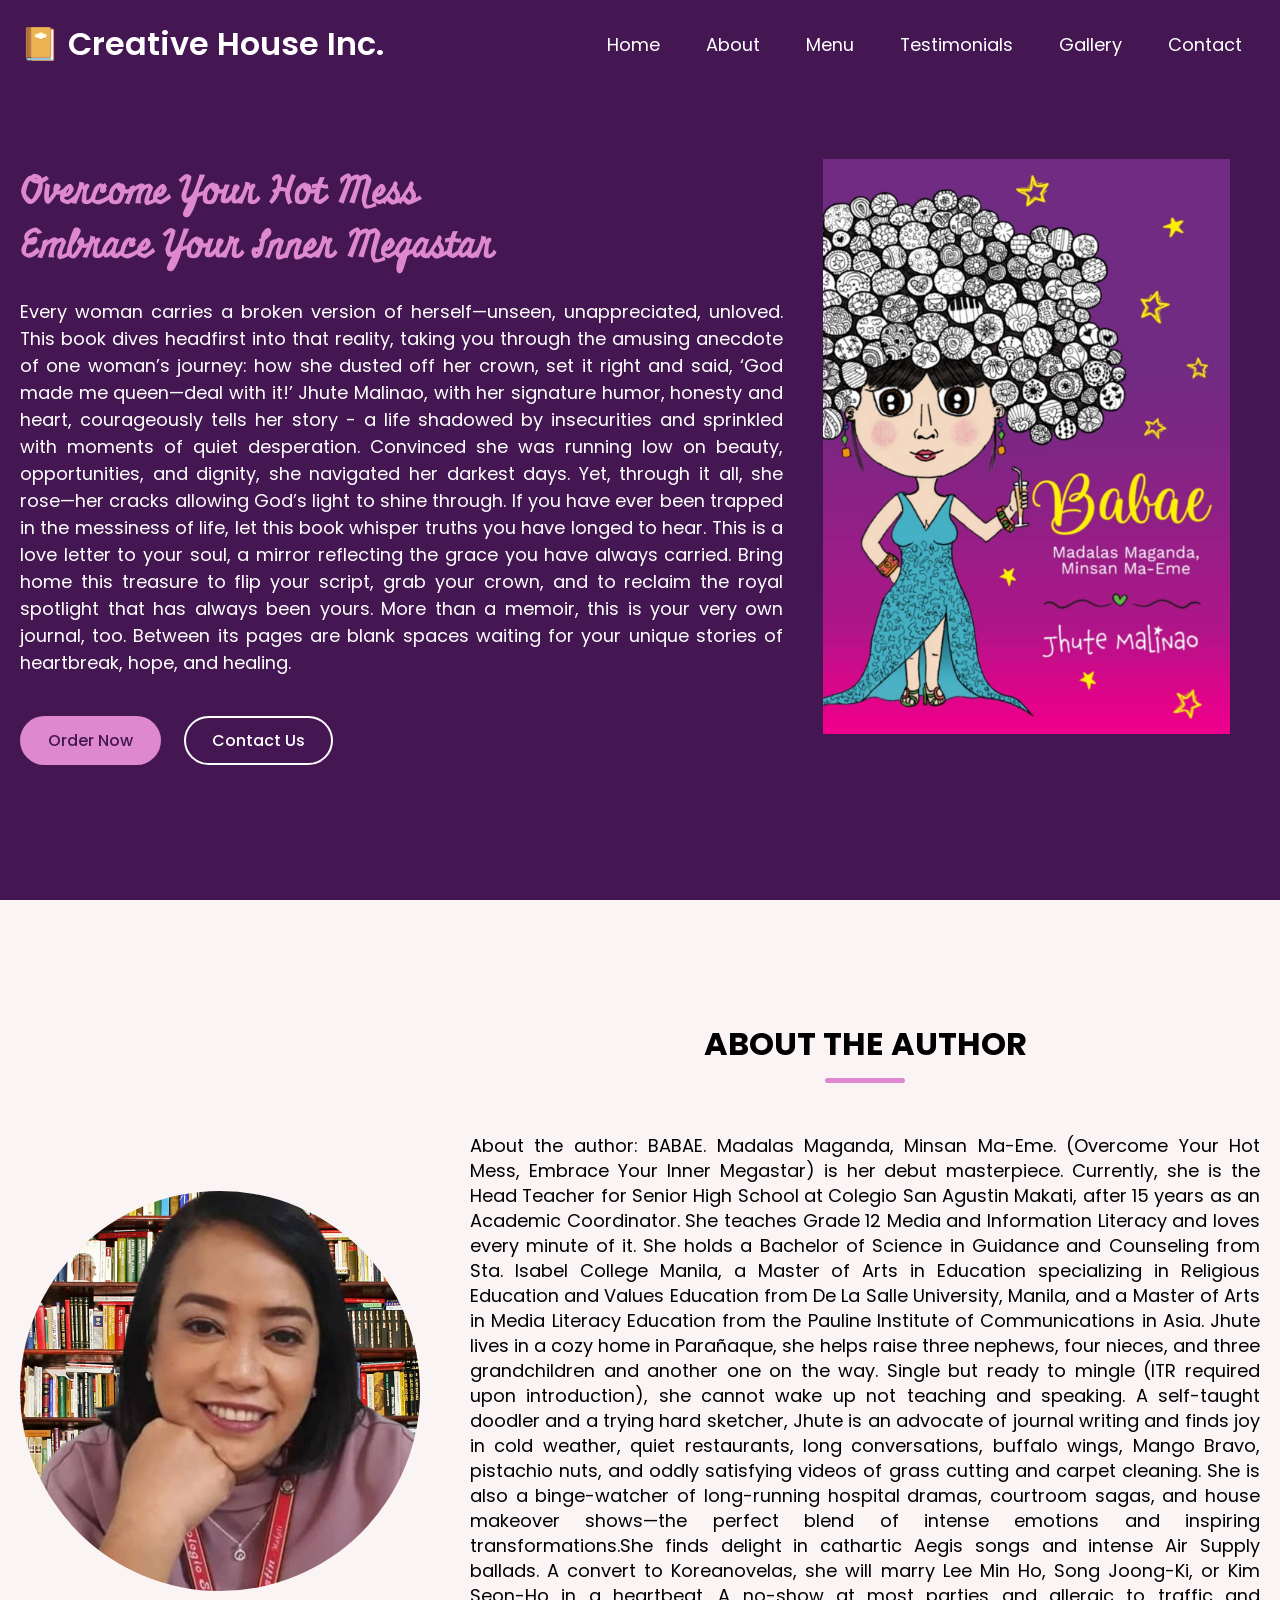
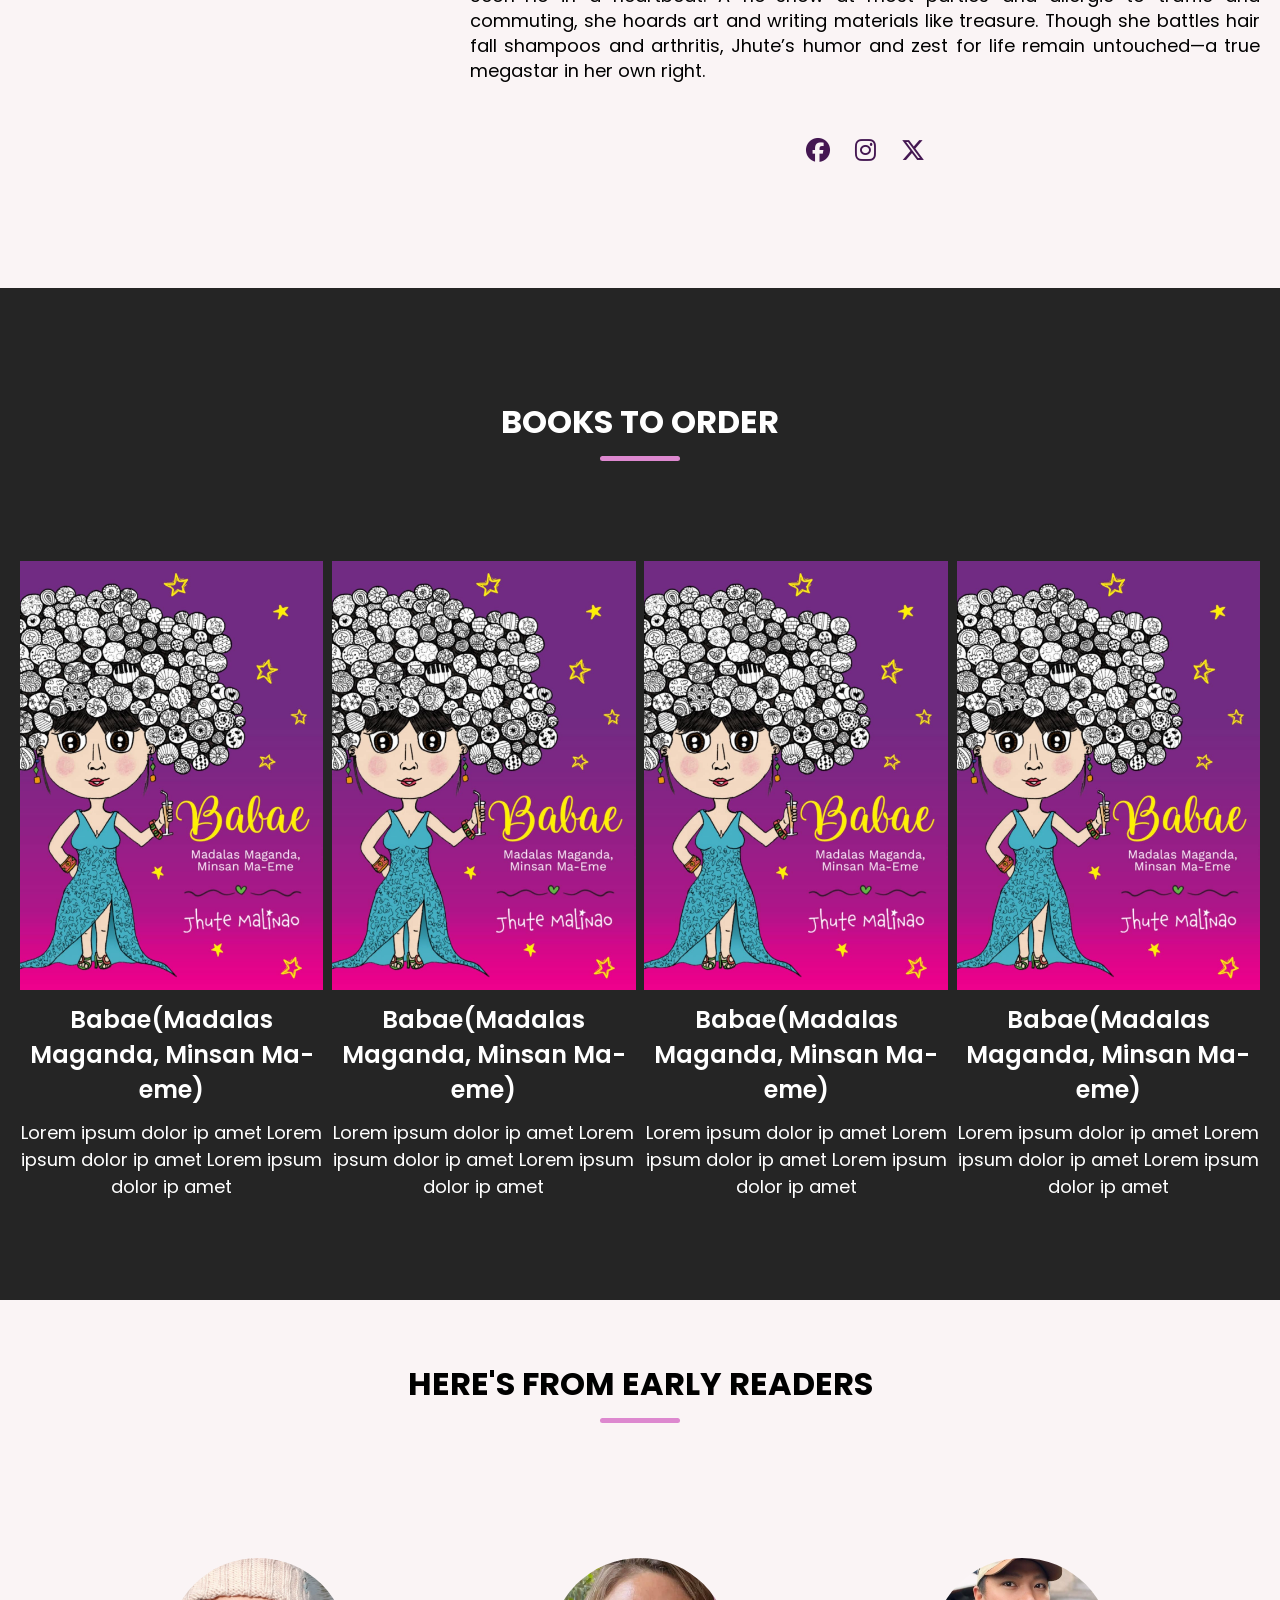
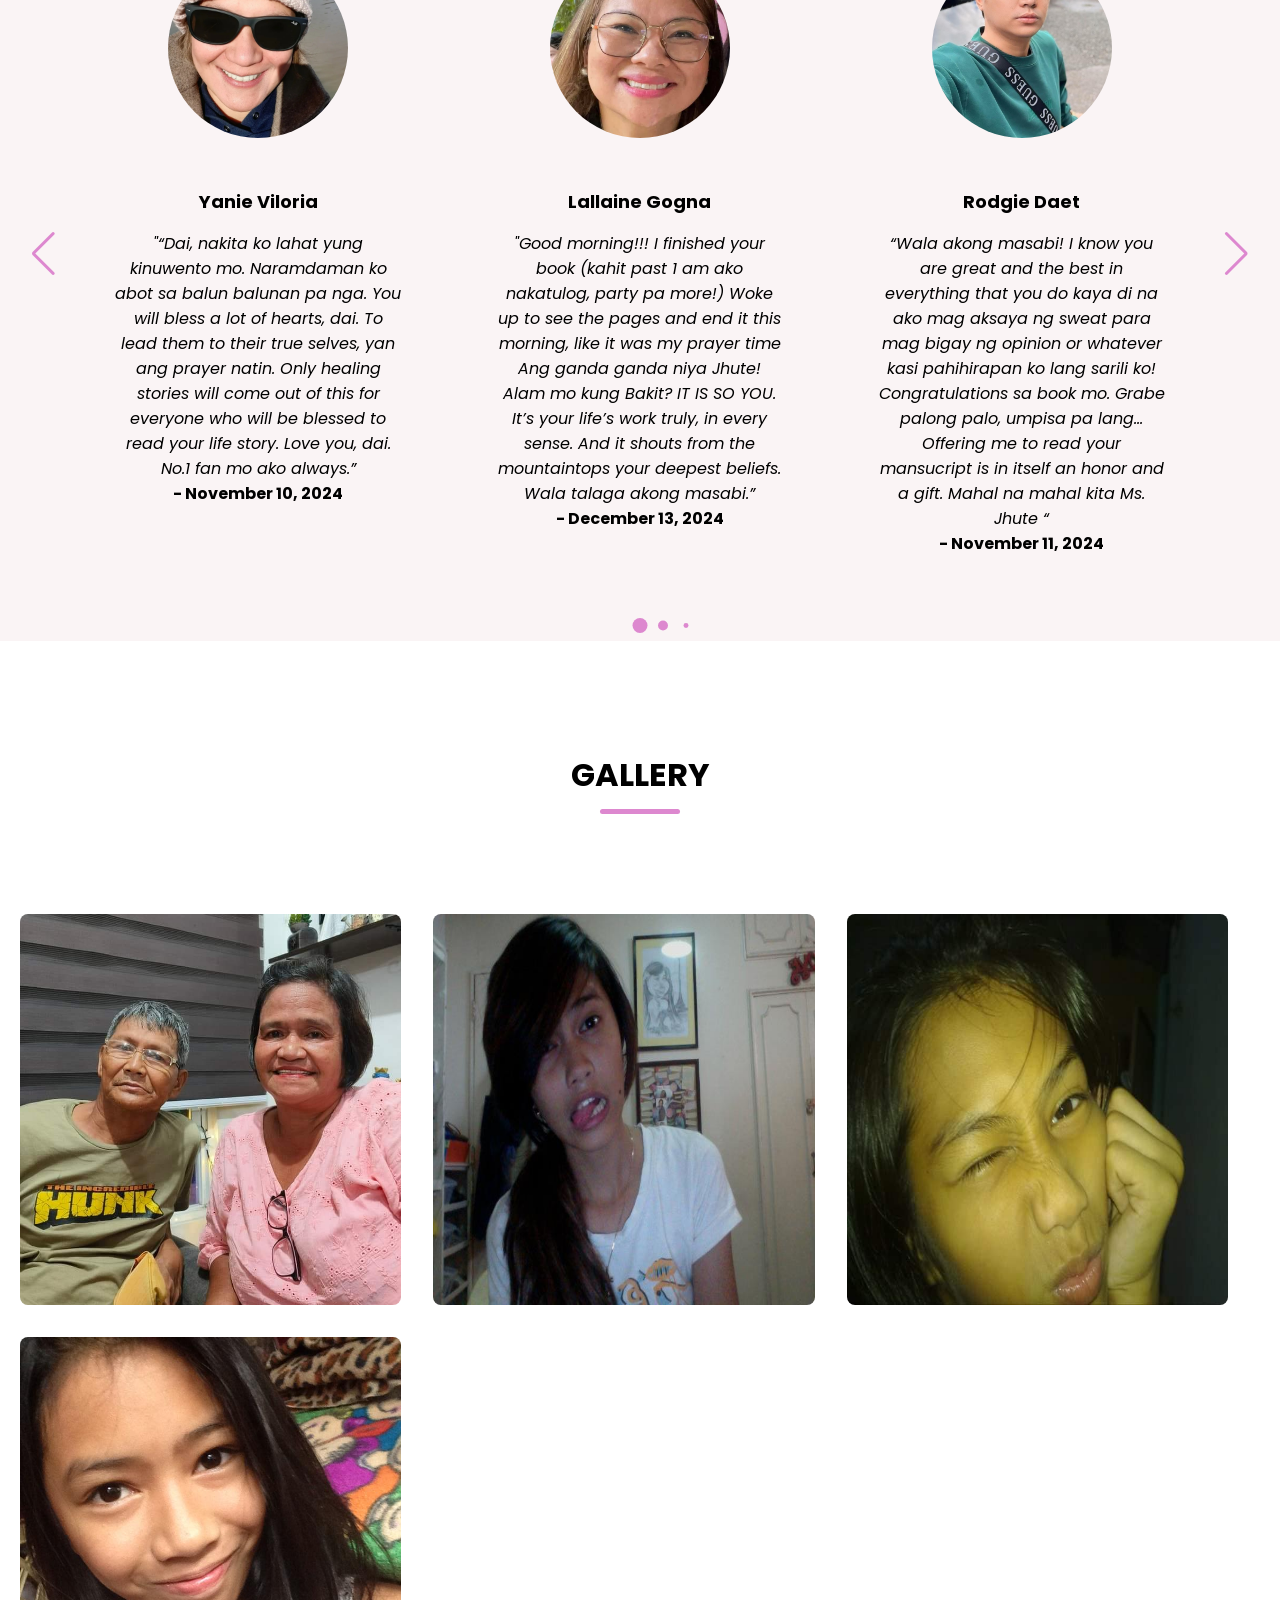
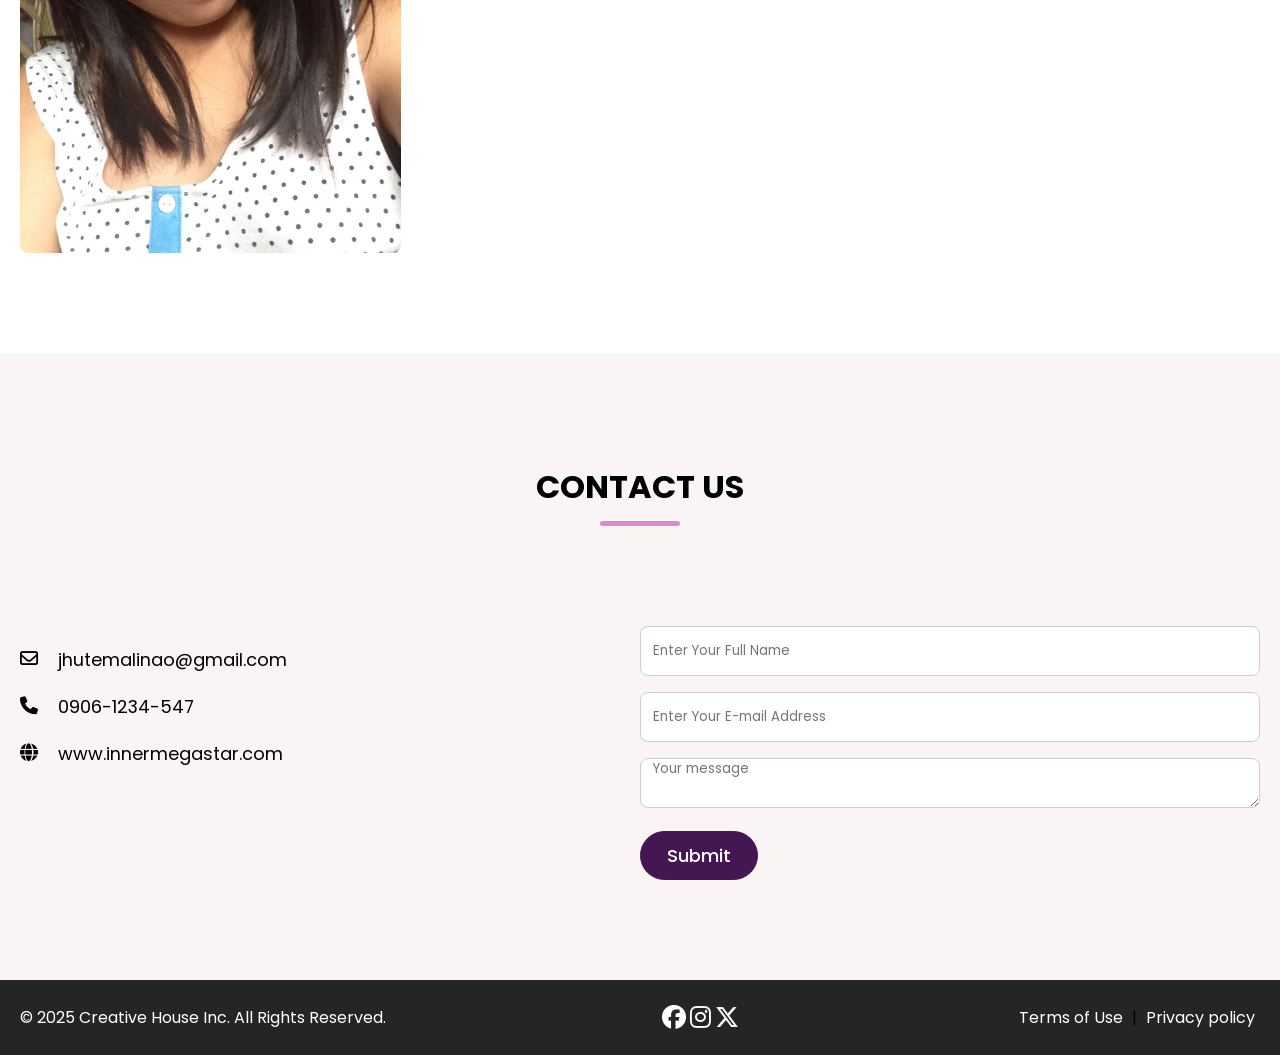
<file: index.html>
<!DOCTYPE html>
<html lang="en">
<head>
    <meta charset="UTF-8">
    <meta name="viewport" content = "width=device-width, initial-scale=1.0">
    <title>Lorem Impsum Dolor Ip Amet</title>
    <!--Link for awesome for icons-->
    <link rel="stylesheet" href="https://cdnjs.cloudflare.com/ajax/libs/font-awesome/6.6.0/css/all.min.css">
    <!--Link for Swiper CSS-->
    <link rel="stylesheet" href="https://cdn.jsdelivr.net/npm/swiper@11/swiper-bundle.min.css">
    <link rel ='stylesheet' href="style.css">
</head>
<body>
    <!-- Header / Navbar -->
    <header>
        <nav class="navbar section-content">
            <a href="#" class="nav-logo">
                <h2 class = "logo-text">📔 Creative House Inc.</h2>
            </a>
            <ul class="nav-menu">
                <button id="menu-close-button" class="fas fa-times"></button>
                
                <li class="nav-item">
                    <a href="#" class="nav-link">Home</a>
                </li>
                <li class="nav-item">
                    <a href="#" class="nav-link">About</a>
                </li>
                <li class="nav-item">
                    <a href="#" class="nav-link">Menu</a>
                </li>
                <li class="nav-item">
                    <a href="#" class="nav-link">Testimonials</a>
                </li>
                <li class="nav-item">
                    <a href="#" class="nav-link">Gallery</a>
                </li>   
                <li class="nav-item">
                    <a href="#" class="nav-link">Contact</a>
                </li>
            </ul>

            <button id="menu-open-button" class="fas fa-bars"></button>
        </nav>


    </header>
    <main>
        <!--Hero Section-->
        <section class="hero-section">
            <div class="section-content">
                <div class="hero-details">
                    <h2 class="Title">      </h2>
                    <h2 class="Title">Overcome Your Hot Mess Embrace Your Inner Megastar</h2>
                    
                    <p class="description">Every woman carries a broken version of herself—unseen, unappreciated, unloved. This book dives headfirst into that reality, taking you through the amusing anecdote of one woman’s journey: how she dusted off her crown, set it right and said, ‘God made me queen—deal with it!’ 

                        Jhute Malinao, with her signature humor, honesty and heart, courageously tells her story - a life shadowed by insecurities and sprinkled with moments of quiet desperation. Convinced she was running low on beauty, opportunities, and dignity, she navigated her darkest days. Yet, through it all, she rose—her cracks allowing God’s light to shine through.
                        
                        If you have ever been trapped in the messiness of life, let this book whisper truths you have longed to hear. This is a love letter to your soul, a mirror reflecting the grace you have always carried. Bring home this treasure to flip your script, grab your crown, and to reclaim the royal spotlight that has always been yours. 
                        
                        More than a memoir, this is your very own journal, too. Between its pages are blank spaces waiting for your unique stories of heartbreak, hope, and healing. </p>
                    <div class="buttons">
                        <a href="" class="button order-now">Order Now</a>
                        <a href="" class="button contact-us">Contact Us</a>
                    </div>
                </div>
                <div class="hero-image-wrapper">
                    <img src="images/babaebook.jpg" alt="Hero Image"class="Hero">
                </div>
            </div>    
        </section>    
        
        <!--About Section-->
        <section class="about-section">
        <div class="section-content">
        <div class="about-image-wrapper">
            <img src="images/titajhute.jpg" alt="About" class="about-image"> 
        </div>
        <div class="about-details">
            <h2 class="section-title">About the Author</h2>
            <p class="text">About the author: BABAE. Madalas Maganda,
                Minsan Ma-Eme. (Overcome
                Your Hot Mess, Embrace Your
                Inner Megastar) is her debut
                masterpiece. Currently, she is the
                Head Teacher for Senior High
                School at Colegio San Agustin
                Makati, after 15 years as an
                Academic Coordinator. She
                teaches Grade 12 Media and
                Information Literacy and loves
                every minute of it. She holds a
                Bachelor of Science in Guidance
                and Counseling from Sta. Isabel
                College Manila, a Master of Arts
                in Education specializing in
                Religious Education and Values
                Education from De La Salle
                University, Manila, and a Master
                of Arts in Media Literacy
                Education from the Pauline
                Institute of Communications in
                Asia.
                Jhute lives in a cozy home in
                Parañaque, she helps raise three
                nephews, four nieces, and three
                grandchildren and another one
                on the way. Single but ready to
                mingle (ITR required upon
                introduction), she cannot wake
                up not teaching and speaking. A
                self-taught doodler and a trying
                hard sketcher, Jhute is an
                advocate of journal writing and
                finds joy in cold weather, quiet
                restaurants, long conversations,
                buffalo wings, Mango Bravo,
                pistachio nuts, and oddly
                satisfying videos of grass cutting
                and carpet cleaning. She is also a
                binge-watcher of long-running
                hospital dramas, courtroom
                sagas, and house makeover
                shows—the perfect blend of
                intense emotions and inspiring
                
                transformations.She finds delight
                in cathartic Aegis songs and
                intense Air Supply ballads. A
                convert to Koreanovelas, she
                will marry Lee Min Ho, Song
                Joong-Ki, or Kim Seon-Ho in a
                heartbeat. A no-show at most
                parties and allergic to traffic and
                commuting, she hoards art and
                writing materials like treasure.
                Though she battles hair fall
                shampoos and arthritis, Jhute’s
                humor and zest for life remain
                untouched—a true megastar in
                her own right.
            </p>
            <div class="social-link-list">
                <a href="#" class="social-link"><i class="fa-brands fa-facebook"></i></a>
                <a href="#" class="social-link"><i class="fa-brands fa-instagram"></i></a>
                <a href="#" class="social-link"><i class="fa-brands fa-x-twitter"></i></a>
            </div>
        </div>
        </div>
        </section>

        <!--Menu Section-->
        <section class="menu-section">
            <h2 class="section-title">Books to order</h2>
        <div class="section-content">
            <ul class="menu-list">
                <li class="menu-item">
                    <img src="images/babaebook.jpg" alt="babaebook1" class="menu-image">
                    <h3 class="name">Babae(Madalas Maganda, Minsan Ma-eme)</h3>
                    <p class="text"> Lorem ipsum dolor ip amet Lorem ipsum dolor ip amet Lorem ipsum dolor ip amet 
                    </p>
                </li>
                 <li class="menu-item">
                    <img src="images/babaebook.jpg" alt="book1" class="menu-image">
                    <h3 class="name">Babae(Madalas Maganda, Minsan Ma-eme)</h3>
                    <p class="text"> Lorem ipsum dolor ip amet Lorem ipsum dolor ip amet Lorem ipsum dolor ip amet 
                    </p>
                </li> 
                <li class="menu-item">
                    <img src="images/babaebook.jpg" alt="book2" class="menu-image">
                    <h3 class="name">Babae(Madalas Maganda, Minsan Ma-eme)</h3>
                    <p class="text"> Lorem ipsum dolor ip amet Lorem ipsum dolor ip amet Lorem ipsum dolor ip amet 
                    </p>
                </li>
                <li class="menu-item">
                    <img src="images/babaebook.jpg" alt="book3" class="menu-image">
                    <h3 class="name">Babae(Madalas Maganda, Minsan Ma-eme)</h3>
                    <p class="text"> Lorem ipsum dolor ip amet Lorem ipsum dolor ip amet Lorem ipsum dolor ip amet 
                    </p>
                </li>
            </ul>
        </div>
        </section>

        <!--Testimonial Section-->
        <section class="testimonials-section">
            <h2 class="section-title">Here's from early readers</h2>
        <div class="section-content">
            <div class="slider-container swiper">
                <div class="slider-wrapper">
                    <ul class="testimonials-list swiper-wrapper">
                        <li class="testimonial swiper-slide">
                            <img src="images/test1.jpg" alt="test1" class="user-image">
                            <h3 class="name">Yanie Viloria</h3>
                            <i class="feedback">"“Dai, nakita ko lahat yung kinuwento mo. Naramdaman ko abot sa balun balunan pa nga.
                                You will bless a lot of hearts, dai. To lead them to their true 
                                selves, yan ang prayer 
                                natin. Only healing 
                                stories will come out of 
                                this for everyone who 
                                will be blessed to read 
                                your life story. 
                                Love you, dai. 
                                No.1 fan mo ako always.” </i>
                                
                                <h4> - November 10, 2024 </h4>
                        </li>
                        <li class="testimonial swiper-slide">
                            <img src="images/test2.jpg" alt="test2" class="user-image">
                            <h3 class="name"> Lallaine Gogna </h3>
                            <i class="feedback">"Good morning!!! I finished your book (kahit past 1 am ako nakatulog, party pa more!) Woke up to see the pages and end it this morning, like it 
                                was my prayer time  
                                Ang ganda ganda niya Jhute!  
                                Alam mo kung Bakit? 
                                IT IS SO YOU.  
                                It’s your life’s work truly, 
                                in every sense. 
                                And it shouts from the 
                                mountaintops your deepest beliefs. Wala talaga akong masabi.”</i>
                                <h4> - December 13, 2024 </h4>
                        </li>   
                        <li class="testimonial swiper-slide">
                            <img src="images/test3.jpg" alt="test3" class="user-image">
                            <h3 class="name">Rodgie Daet</h3>
                            <i class="feedback">“Wala akong masabi!
                                I know you are great and the best in everything that you do kaya di na ako mag aksaya ng sweat para mag bigay 
                                                  ng opinion or whatever kasi    
                                                pahihirapan ko lang sarili ko! 
                                                  Congratulations sa book mo. 
                                                  Grabe palong palo, umpisa pa     
                                              lang...  Offering me to  read 
                                                  your mansucript is in itself an 
                                             honor and a gift. Mahal na 
                                    mahal kita Ms. Jhute “</i>
                                    <h4>  - November 11, 2024 </h4>
                        </li>
                        <li class="testimonial swiper-slide">
                            <img src="images/test4.jpg" alt="test4" class="user-image">
                            <h3 class="name">Genalyn Cruz</h3>
                            <i class="feedback">“hala, puro mga kaibigan mo yan., 
                                syempre mababait yan.  pabasa mo sa hindi mo  ka-close!</i>
                                <h4>- December 30, 2024 </h4>
                        </li>
                        <li class="testimonial swiper-slide">
                            <img src="images/test5.jpg" alt="test6" class="user-image">
                            <h3 class="name">Thomas "Tom" Cruz</h3>
                            <i class="feedback">"Si Tita? Asan ?"</i>
                        </li>
                    </ul>

                    <div class="swiper-slide-button swiper-pagination"></div>
                    <div class="swiper-slide-button swiper-button-prev"></div>
                    <div class="swiper-slide-button swiper-button-next"></div>
                </div>
            </div>
        </div>
        </section>
        <!--Gallery Section-->
        <section class="gallery-section">
            <h2 class="section-title">Gallery</h2>
            <div class="section-content">
                <ul class="gallery-list">
                    <li class="gallery-item">
                        <img src="images/gallery1.jpg" alt="Gallery" class="gallery-image">
                    </li>
                    <li class="gallery-item">
                        <img src="images/gallery2.jpg" alt="Gallery" class="gallery-image">
                    </li>
                    <li class="gallery-item">
                        <img src="images/gallery3.jpg" alt="Gallery" class="gallery-image">
                    </li>
                    <li class="gallery-item">
                        <img src="images/gallery4.jpg" alt="Gallery" class="gallery-image">
                    </li>
                </ul>
            </div>
        </section>
        <!--Contact Section-->
        <section class="contact-section">
            <h2 class="section-title">Contact Us</h2>
            <div class="section-content">
                <ul class="contact-info-list">
                    <li class="contact-info">
                        <i class="fa-regular fa-envelope"></i>
                        <p>jhutemalinao@gmail.com</p>
                    </li>
                    <li class="contact-info">
                        <i class="fa-solid fa-phone"></i>
                        <p>0906-1234-547</p>
                    </li>
                    <li class="contact-info">
                        <i class="fa-solid fa-globe"></i>
                        <p>www.innermegastar.com</p>
                    </li>
                </ul>
                <form action="#" class="contact-form">
                    <input type="text"  placeholder="Enter Your Full Name" class="form-input" required>
                    <input type="email" placeholder="Enter Your E-mail Address" class="form-input" required>
                    <textarea placeholder="Your message" class="form-input" required></textarea>
                    <button class="submit-button">Submit</button>
                </form>
            </div>
        </section>
        <!--Footer Section-->
        <footer class="footer-section">
            <div class="section-content">
                <p class="copyright-text">© 2025 Creative House Inc. All Rights Reserved. </p>
                
                <div class="social-link-list">
                    <a href="#" class="social-link"><i class="fa-brands fa-facebook"></i></a>
                    <a href="#" class="social-link"><i class="fa-brands fa-instagram"></i></a>
                    <a href="#" class="social-link"><i class="fa-brands fa-x-twitter"></i></a>
                </div>
                <p class="policy-text">
                    <a href="#" class="policy-link">Terms of Use</a>
                    <span class="separator">|</span>
                    <a href="#" class="policy-link">Privacy policy</a>
                </p>
            </div>
        </footer>



    </main>


    <!--Linking swipper script-->
    <script src="https://cdn.jsdelivr.net/npm/swiper@11/swiper-bundle.min.js"></script>   
    
    <!--Linking custom script-->
    <script src="script.js"></script>
</body>
</html>
</file>
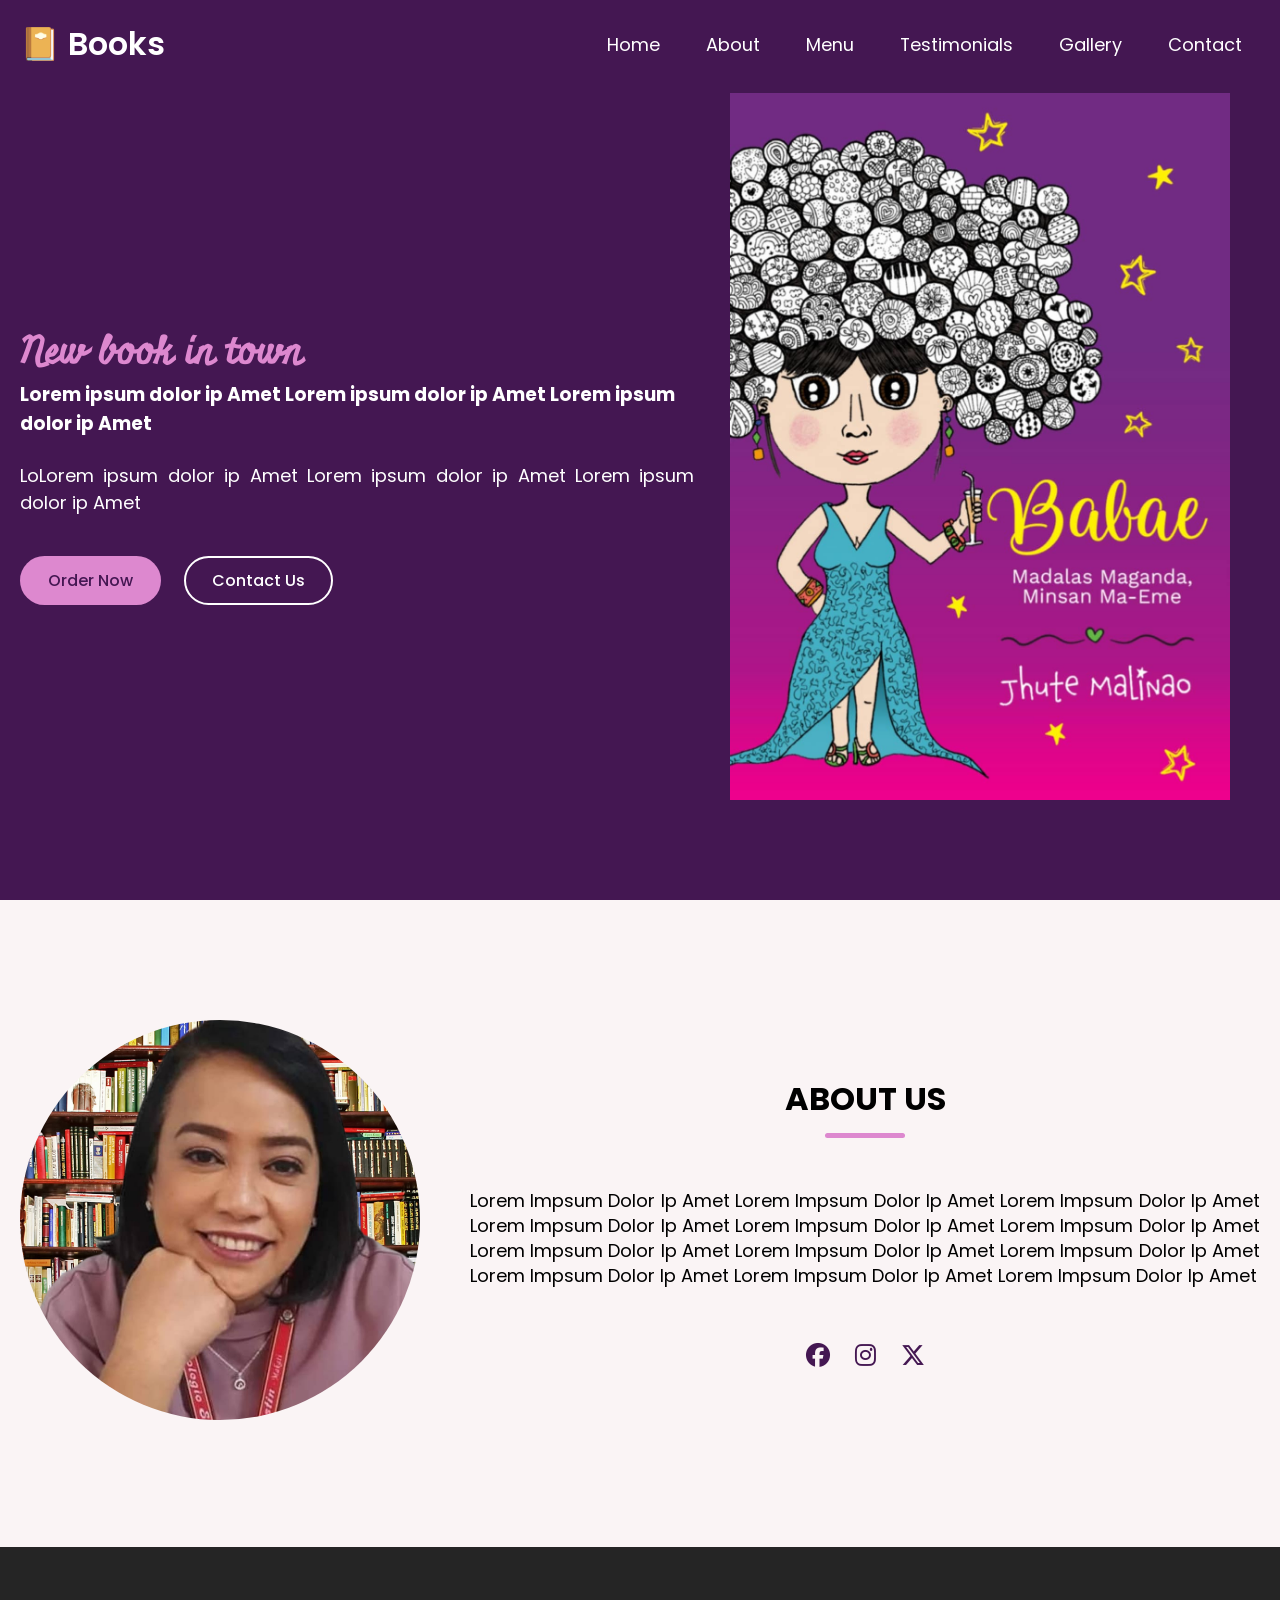
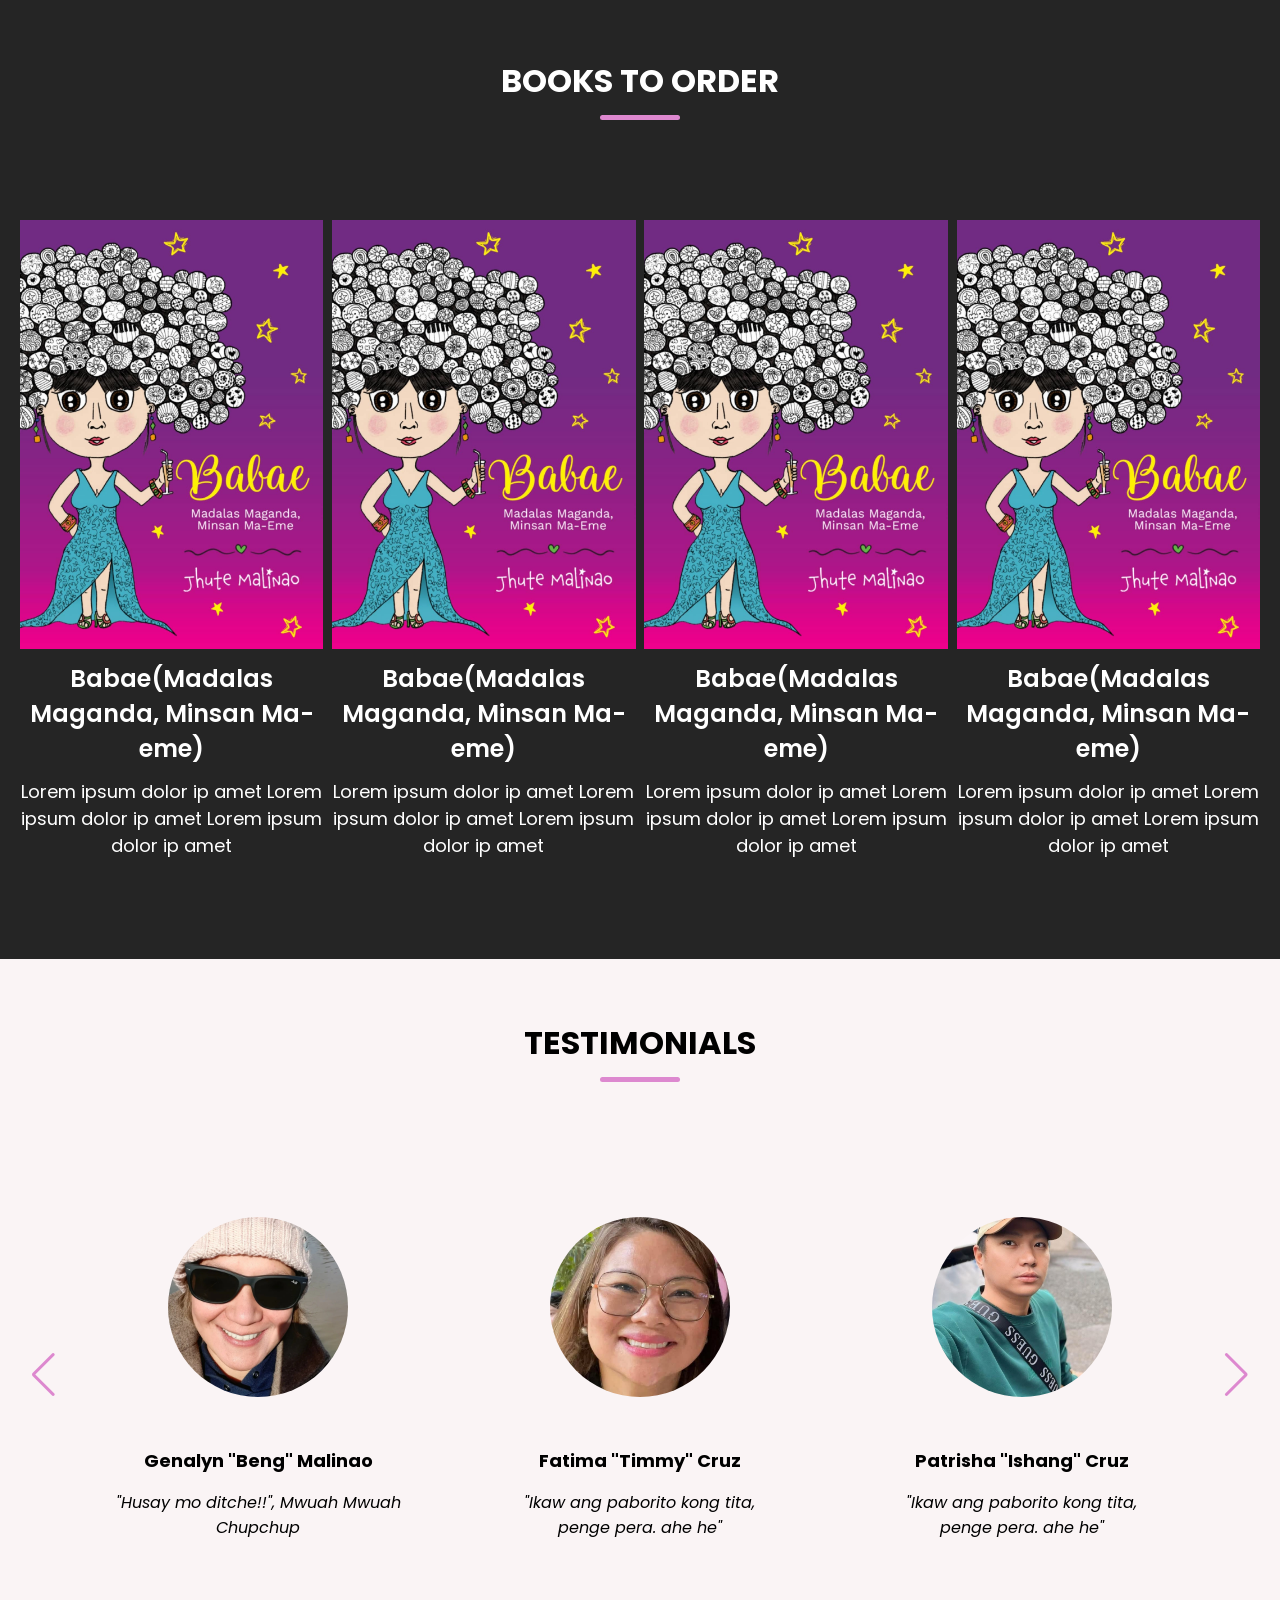
<file: navigation.html>
<!DOCTYPE html>
<html lang="en">
<head>
    <meta charset="UTF-8">
    <meta name="viewport" content = "width=device-width, initial-scale=1.0">
    <title>Lorem Impsum Dolor Ip Amet</title>
    <!--Link for awesome for icons-->
    <link rel="stylesheet" href="https://cdnjs.cloudflare.com/ajax/libs/font-awesome/6.6.0/css/all.min.css">
    <!--Link for Swiper CSS-->
    <link rel="stylesheet" href="https://cdn.jsdelivr.net/npm/swiper@11/swiper-bundle.min.css">
    <link rel ='stylesheet' href="style.css">
</head>
<body>
    <!-- Header / Navbar -->
    <header>
        <nav class="navbar section-content">
            <a href="#" class="nav-logo">
                <h2 class = "logo-text">📔 Books</h2>
            </a>
            <ul class="nav-menu">
                <button id="menu-close-button" class="fas fa-times"></button>
                
                <li class="nav-item">
                    <a href="#" class="nav-link">Home</a>
                </li>
                <li class="nav-item">
                    <a href="#" class="nav-link">About</a>
                </li>
                <li class="nav-item">
                    <a href="#" class="nav-link">Menu</a>
                </li>
                <li class="nav-item">
                    <a href="#" class="nav-link">Testimonials</a>
                </li>
                <li class="nav-item">
                    <a href="#" class="nav-link">Gallery</a>
                </li>   
                <li class="nav-item">
                    <a href="#" class="nav-link">Contact</a>
                </li>
            </ul>

            <button id="menu-open-button" class="fas fa-bars"></button>
        </nav>


    </header>
    <main>
        <!--Hero Section-->
        <section class="hero-section">
            <div class="section-content">
                <div class="hero-details">
                    <h2 class="Title">New book in town</h2>
                    <h3 class="subtitle">Lorem ipsum dolor ip Amet Lorem ipsum dolor ip Amet Lorem ipsum dolor ip Amet</h3>
                    <p class="description"> LoLorem ipsum dolor ip Amet Lorem ipsum dolor ip Amet Lorem ipsum dolor ip Amet</p>
                    <div class="buttons">
                        <a href="" class="button order-now">Order Now</a>
                        <a href="" class="button contact-us">Contact Us</a>
                    </div>
                </div>
                <div class="hero-image-wrapper">
                    <img src="images/babaebook.jpg" alt="Hero Image"class="Hero">
                </div>
            </div>    
        </section>    
        
        <!--About Section-->
        <section class="about-section">
        <div class="section-content">
        <div class="about-image-wrapper">
            <img src="images/titajhute.jpg" alt="About" class="about-image"> 
        </div>
        <div class="about-details">
            <h2 class="section-title">About Us</h2>
            <p class="text">Lorem Impsum Dolor Ip Amet Lorem Impsum Dolor Ip Amet Lorem Impsum Dolor Ip Amet
                Lorem Impsum Dolor Ip Amet Lorem Impsum Dolor Ip Amet Lorem Impsum Dolor Ip Amet
                Lorem Impsum Dolor Ip Amet Lorem Impsum Dolor Ip Amet Lorem Impsum Dolor Ip Amet
                Lorem Impsum Dolor Ip Amet Lorem Impsum Dolor Ip Amet Lorem Impsum Dolor Ip Amet
            </p>
            <div class="social-link-list">
                <a href="#" class="social-link"><i class="fa-brands fa-facebook"></i></a>
                <a href="#" class="social-link"><i class="fa-brands fa-instagram"></i></a>
                <a href="#" class="social-link"><i class="fa-brands fa-x-twitter"></i></a>
            </div>
        </div>
        </div>
        </section>

        <!--Menu Section-->
        <section class="menu-section">
            <h2 class="section-title">Books to order</h2>
        <div class="section-content">
            <ul class="menu-list">
                <li class="menu-item">
                    <img src="images/babaebook.jpg" alt="babaebook1" class="menu-image">
                    <h3 class="name">Babae(Madalas Maganda, Minsan Ma-eme)</h3>
                    <p class="text"> Lorem ipsum dolor ip amet Lorem ipsum dolor ip amet Lorem ipsum dolor ip amet 
                    </p>
                </li>
                 <li class="menu-item">
                    <img src="images/babaebook.jpg" alt="book1" class="menu-image">
                    <h3 class="name">Babae(Madalas Maganda, Minsan Ma-eme)</h3>
                    <p class="text"> Lorem ipsum dolor ip amet Lorem ipsum dolor ip amet Lorem ipsum dolor ip amet 
                    </p>
                </li> 
                <li class="menu-item">
                    <img src="images/babaebook.jpg" alt="book2" class="menu-image">
                    <h3 class="name">Babae(Madalas Maganda, Minsan Ma-eme)</h3>
                    <p class="text"> Lorem ipsum dolor ip amet Lorem ipsum dolor ip amet Lorem ipsum dolor ip amet 
                    </p>
                </li>
                <li class="menu-item">
                    <img src="images/babaebook.jpg" alt="book3" class="menu-image">
                    <h3 class="name">Babae(Madalas Maganda, Minsan Ma-eme)</h3>
                    <p class="text"> Lorem ipsum dolor ip amet Lorem ipsum dolor ip amet Lorem ipsum dolor ip amet 
                    </p>
                </li>
            </ul>
        </div>
        </section>

        <section class="testimonials-section">
            <h2 class="section-title">Testimonials</h2>
        <div class="section-content">
            <div class="slider-container swiper">
                <div class="slider-wrapper">
                    <ul class="testimonials-list swiper-wrapper">
                        <li class="testimonial swiper-slide">
                            <img src="images/test1.jpg" alt="test1" class="user-image">
                            <h3 class="name">Genalyn "Beng" Malinao</h3>
                            <i class="feedback">"Husay mo ditche!!", Mwuah Mwuah Chupchup</i>
                        </li>
                        <li class="testimonial swiper-slide">
                            <img src="images/test2.jpg" alt="test2" class="user-image">
                            <h3 class="name">Fatima "Timmy" Cruz</h3>
                            <i class="feedback">"Ikaw ang paborito kong tita, penge pera. ahe he"</i>
                        </li>   
                        <li class="testimonial swiper-slide">
                            <img src="images/test3.jpg" alt="test3" class="user-image">
                            <h3 class="name">Patrisha "Ishang" Cruz</h3>
                            <i class="feedback">"Ikaw ang paborito kong tita, penge pera. ahe he"</i>
                        </li>
                        <li class="testimonial swiper-slide">
                            <img src="images/test4.jpg" alt="test4" class="user-image">
                            <h3 class="name">Antonette "tonet" Cruz</h3>
                            <i class="feedback">"Ano ba naman to si tita!, Bat ako ???"</i>
                        </li>
                        <li class="testimonial swiper-slide">
                            <img src="images/test5.jpg" alt="test6" class="user-image">
                            <h3 class="name">Thomas "Tom" Cruz</h3>
                            <i class="feedback">"Si Tita? Asan ?"</i>
                        </li>
                    </ul>

                    <div class="swiper-pagination"></div>
                    <div class="swiper-slide-button swiper-button-prev"></div>
                    <div class="swiper-slide-button swiper-button-next"></div>
                </div>
            </div>
        </div>
        </section>
    </main>


    <!--Linking swipper script-->
    <script src="https://cdn.jsdelivr.net/npm/swiper@11/swiper-bundle.min.js"></script>   
    
    <!--Linking custom script-->
    <script src="script.js"></script>
</body>
</html>
</file>
<file: style.css>
/* Importing Google fonts */
@import url('https://fonts.googleapis.com/css2?family=Miniver&family=Poppins:ital,wght@0,400;0,500;0,600;0,700;1,400&display=swap');

*{
    margin: 0;
    padding: 0;
    box-sizing: border-box;
    font-family: "Poppins", serif;
}

:root {
    /*Color*/
    --white-color:#fff;
    --dark-color:#252525;
    --primary-color:#441752;
    --secondary-color:#DD88CF;
    --light-pink-color:#faf4f5;
    --medium-gray-color:#ccc;

    /*Font size*/
    --font-size-s: 0.9rem;
    --font-size-n: 1rem;
    --font-size-m: 1.12rem;
    --font-size-l: 1.5rem;
    --font-size-xl: 2rem;
    --font-size-xxl: 2.3rem;

    /*Font weight*/
    --font-weight-normal:400;
    --font-weight-medium:500;
    --font-weight-semibold:600;
    --font-weight-bold:700;

     /*Border radius*/
     --border-radius-s: 8px;
     --border-radius-m: 30px;
     --border-radius-circle: 50%;

     /*Site max width*/
     --site-max-width:1300px;


}
/*Stylings for whole site */
ul{
    list-style: none;
}
a {
    text-decoration: none;
}
button {
    cursor: pointer;
    border: none;
    background: none;
}

img{
    width: 100%;
}


.section-content {
    margin: 0 auto;
    padding: 0 20px;
    max-width: var(--site-max-width);

}

.section-title {
    text-align: center;
    padding: 60px 0 100px;
    text-transform: uppercase;
    font-size: var(--font-size-xl);
}

.section-title::after{
    content: "";
    width: 80px;
    height: 5px;
    display: block;
    margin: 10px auto 0;
    border-radius: var(--border-radius-s);
    background: var(--secondary-color);
}

/*Navbar styling */
header
{
    position:fixed;
    width:100%;
    z-index:5;
    background: var(--primary-color);
}

header .navbar {
    display:flex;
    padding: 20px;
    align-items: center;
    justify-content: space-between;
}

.navbar .nav-logo .logo-text{
    color:var(--white-color);
    font-size: var(--font-size-xl);
    font-weight: var(--font-weight-semibold);
}
.navbar .nav-menu{
    display:flex;
    gap:10px;
}


.navbar .nav-menu .nav-link {
    padding: 10px 18px;
    color: var(--white-color);
    font-size: var(--font-size-m) ;
    border-radius: var(--border-radius-m);
}
.navbar .nav-menu .nav-link:hover{
    color:var(--primary-color);
    background: var(--secondary-color);
}

.navbar :where(#menu-close-button, #menu-open-button){
    display: none;

}

/*Hero section styling*/
.hero-section{
    min-height: 100vh;
    background: var(--primary-color);
}
.hero-section .section-content{
    display:flex;
    align-items: center;
    min-height: 100vh;
    color:var(--white-color);
    justify-content: space-between;
}


.hero-section .hero-details .Title {
    margin-top: 30px;
    max-width: 60%;
    font-size: var(--font-size-xxl);
    color:var(--secondary-color);
    font-family: "Miniver", sans-serif;
    
}
/*.hero-section .hero-details .subtitle {
    margin-top: 8px;
    max-width: 70%;
    font-size: var(--font-size-xl);
    font-weight: var(--font-weight-semibold);

}*/

.hero-section .hero-details .description{
    
    max-width:  95%;
    margin: 24px 0 40px;
    font-size: var(--font-size-m);
    text-align: justify;
    
}

.hero-section .hero-details .buttons {
    display:flex;
    gap: 23px;
}

.hero-section .hero-details .button{
    padding: 10px 26px;
    border: 2px solid transparent;
    color: var(--primary-color);   
    border-radius: var(--border-radius-m);
    background: var(--secondary-color);
    font-weight: var(--font-weight-medium);
    transition: 0.3s ease;

}

.hero-section .hero-details .button:hover,
.hero-section .hero-details .contact-us {
    color: var(--white-color);
    border-color: var(--white-color);
    background: transparent;
}

.hero-section .hero-details .contact-us:hover {
    color: var(--primary-color);
    border-color: var(--secondary-color);
    background: var(--secondary-color);
}


.hero-section .hero-image-wrapper{
    width: 5000px;
    max-width: 500px;
    margin-right: 30px;
}

/*About Section */
.about-section {
    padding: 120px 0;
    background:var(--light-pink-color);

}
.about-section .section-content {
    display:flex;
    gap: 50px;
    align-items: center;
    justify-content: space-between;
}

.about-section .about-image-wrapper .about-image{
    width: 400px;
    height: 400px;
    object-fit: cover;
    border-radius: var(--border-radius-circle);
}

.about-section .about-details .section-title{
    padding: 0;
}

.about-section .about-details{
    max-width: 75%;
}

.about-section .about-details .text {
    line-height: 25px;
    margin: 50px 0 50px;
    text-align: justify;
    font-size: var(--font-size-m);
}
.about-section .social-link-list {
    display: flex;
    gap: 25px;
    justify-content: center;
}
.about-section .social-link-list .social-link  {
    color: var(--primary-color);
    font-size: var(--font-size-l);
    transition: 0.2s ease;
}
.about-section .social-link-list .social-link:hover {
    color: var(--secondary-color)
}

/* Menu section styling */
.menu-section {
    color: var(--white-color);
    background: var(--dark-color);
    padding: 50px 0 100px;
}

.menu-section .menu-list {
    display: flex;
    flex-wrap: wrap;
    align-items: center;
    justify-content: space-between;

}

.menu-section .menu-list .menu-item {
    display: flex;
    align-items: center;
    text-align: center;
    flex-direction: column;
    justify-content: space-between;
    width: calc(100% / 3 - 110px);
}
.menu-section .menu-list .menu-item .menu.image {
    max-width: 83%;
    aspect-ratio: 1;
}

.menu-section .menu-list .menu-item .name {
    margin: 12px 0;
    font-size: var(--font-size-l);
    font-weight: var(--font-weight-semibold);
    object-fit: contain;
}

.menu-section .menu-list .menu-item .text {
    font-size: var(--font-size-m);

}


/*Testimonial section styling */
.testimonials-section {
    padding:50x 0 150px;
    background: var(--light-pink-color);
}

.testimonials-section .slider-wrapper {
    overflow: hidden;
    margin: 0 60px 50px;
}

.testimonials-section .testimonial {
    display:flex;
    padding: 35px;
    text-align: center;
    flex-direction: column;
    align-items: center;
}

.testimonials-section .testimonial .user-image {
    width: 180px;
    height: 180px;
    object-fit:cover;
    margin-bottom: 50px;
    border-radius: var(--border-radius-circle)
}

.testimonials-section .testimonial .name {
    margin-bottom: 16px;
    font-size: var(--font-size-m);

}

.testimonials-section .testimonial .feedback {
    line-height: 25px;
}


.testimonials-section .swiper-pagination-bullet {
    width:15px;
    height:15px;
    opacity: 1;
    background: var(--secondary-color)
}

.testimonials-section .swiper-slide-button {
    margin-top: -50px;
    color: var(--secondary-color);
    transition: 0.3s ease;

}
.testimonials-section .swiper-slide-button:hover {
    color: var(--primary-color);
}

/*Gallery section styling */
.gallery-section {
    padding: 50px 0 100px;
}

.gallery-section .gallery-list {
    display:flex;
    flex-wrap: wrap;
    gap: 32px;
}

.gallery-section .gallery-list .gallery-item {
    overflow: hidden;
    width: calc(100% / 3 - 32px);
    border-radius: var(--border-radius-s);
}

.gallery-section .gallery-item .gallery-image {
    width: 100%;
    height: 100%;
    cursor: zoom-in;
}

.gallery-section .gallery-item:hover .gallery-image {
    transform:scale(1.3);
} 


/*Contact section styling */
.contact-section {
    padding: 50px 0 100px;
    background: var(--light-pink-color);
}
.contact-section .section-content {
    display:flex;
    gap: 48px;
    align-items: flex-start;
    justify-content: space-between;
}

.contact-section .contact-info-list .contact-info {
    display:flex;
    gap:20px;
    margin: 20px 0;
    align-items:center;
}

.contact-section .contact-info-list .contact-info {
    font-size: var(--font-size-m);
}



.contact-section .contact-form .form-input {
    width: 100%;
    height: 50px;
    padding: 0 12px;
    outline: none;
    margin-bottom: 16px;
    background: var(--white-color);
    border-radius: var(--border-radius-s);
    border: 1px solid var(--medium-gray-color);

}
.contact-section .contact-form {
    max-width: 50%;
}


.contact-section .contact-form .form-input:focus {
    border-color: var(--secondary-color);
}

.contact-section .contact-form textarea {
    height: 100px;
    padding: 12px;
    resize: vertical;
}

.contact-section .contact-form .submit-button{
    padding: 10px 26px;
    color: var(--white-color);
    font-size: var(--font-size-m);
    font-weight: var(--font-weight-medium);
    background: var(--primary-color);
    border-radius: var(--border-radius-m);
    border: 1px solid var(--primary-color);
    transition: 0.3 ease;
}
.contact-section .contact-form .submit-button:hover {
    background: transparent;
    color: var(--primary-color);
}

/*Contact section styling */
.footer-section {
    padding: 20px 0;
    background: var(--dark-color)
}

.footer-section .section-content {
    display: flex;
    align-items: center;
    justify-content: space-between;
}
.footer-section :where(.copyright-text,.social-link, .policy-link){
    color: var(--white-color);
    transform: 0.2s ease;
}

.footer-section .social-link-list .social-link {
    font-size: var(--font-size-l);
}

.footer-section .social-link-list .social-link:hover {
    color:var(--secondary-color)
}

.footer-section .policy-text .policy-link {
    margin: 0 5px;
    color: var(--white-color);
}

/*Responsive media query code for max width 1024px*/
@media screen and (max-width:1024px) {
    .menu-section .menu-list {
        gap:60px;
    }
    .menu-section .menu-list .menu-item {
        width: calc(100% / 3 - 60px);
    }
}



/*Responsive media query code for max width 900px*/
@media screen and (max-width:900px) {
    :root {
        --font-size-m: 1rem;
        --font-size-l: 1.3rem;
        --font-size-xl: 1.5rem;
        --font-size-xxl: 1.8rem;
    }
    body.show-mobile-menu header::before {
        content: "";
        position: fixed;
        left:0;
        top:0;
        height: 100%;
        width: 100%;
        backdrop-filter: blur(5px);
        background: rgba(0, 0, 0, 0.2);
    }

    .navbar :where(#menu-close-button, #menu-open-button) {
        display: block;
        font-size: var(--font-size-l);
    }
    .navbar #menu-close-button {
        position:absolute;
        right: 30px;
        top: 30px;
    }
    .navbar #menu-open-button {
        color: var(--white-color);
    }
    
    .navbar  .nav-menu{
        display:block;
        position:fixed;
        left: -300px;
        top:0;
        width:300px;
        height:100%;
        display: flex;
        flex-direction: column;
        align-items: center;
        padding-top: 100px;
        background:var(--white-color);
        transition: left 0.2s ease;

    }
    body.show-mobile-menu .navbar .nav-menu {
        left:0;
    }
    .navbar .nav-menu .nav-link {
        color: var(--dark-color);
        display: block;
        margin-top: 17px;
        font-size: var(--font-size-l);
   }

   .hero-section .section-content {
    gap: 50px;
    text-align: center;
    padding: 30px 20px 20px;

    flex-direction: column-reverse;
    justify-content: center;
   }

   .hero-section .hero-details :is(.subtitle, .description),
   .about-section .about-details, .contact-section .contact-form{
    max-width: 100%;
   }
   .hero-section .hero-details .buttons {
    justify-content: center;
   }

   hero-section .hero-image-wrapper {
    max-width: 270px;
    margin-right: 0;
   }

   .about-section .section-content {
    gap: 70px;
    flex-direction: column-reverse;
   }

   .about-section .about-image-wrapper .about-image {
    width: 100%;
    height: 100%;
    max-width: 250px;
    aspect-ratio: 1;
   }
   .menu-section .menu-list {
    gap:30px;
    }
    .menu-section .menu-list .menu-item {
    width: calc(100% / 2 - 30px);
    }

    .menu-section .menu-list .menu-item .menu-image{
        max-width: 200px;
    }

    .gallery-section .gallery-list .gallery-item {
        width: calc(100% / 2 - 30px);
    }
    .contact-section .section-content {
        align-items: center;
        flex-direction: column-reverse;
    }

}

/*Responsive media query code for max width 640px*/
@media screen and (max-width:640px) {
    .menu-section .menu-list  .menu-item 
    .gallery-section .gallery-list .gallery-item {
        width: 100%;
    }
    .menu-section .menu-list {
        gap:60px;
    }

    .testimonials-section .slider-wrapper {
        margin: 0 0 30px;
    }


    .testimonials-section .swiper-slide-button {
        display: none;
    }
    .footer-section .section-content {
        flex-direction: column;
        gap: 20px;
    }

}
</file>
